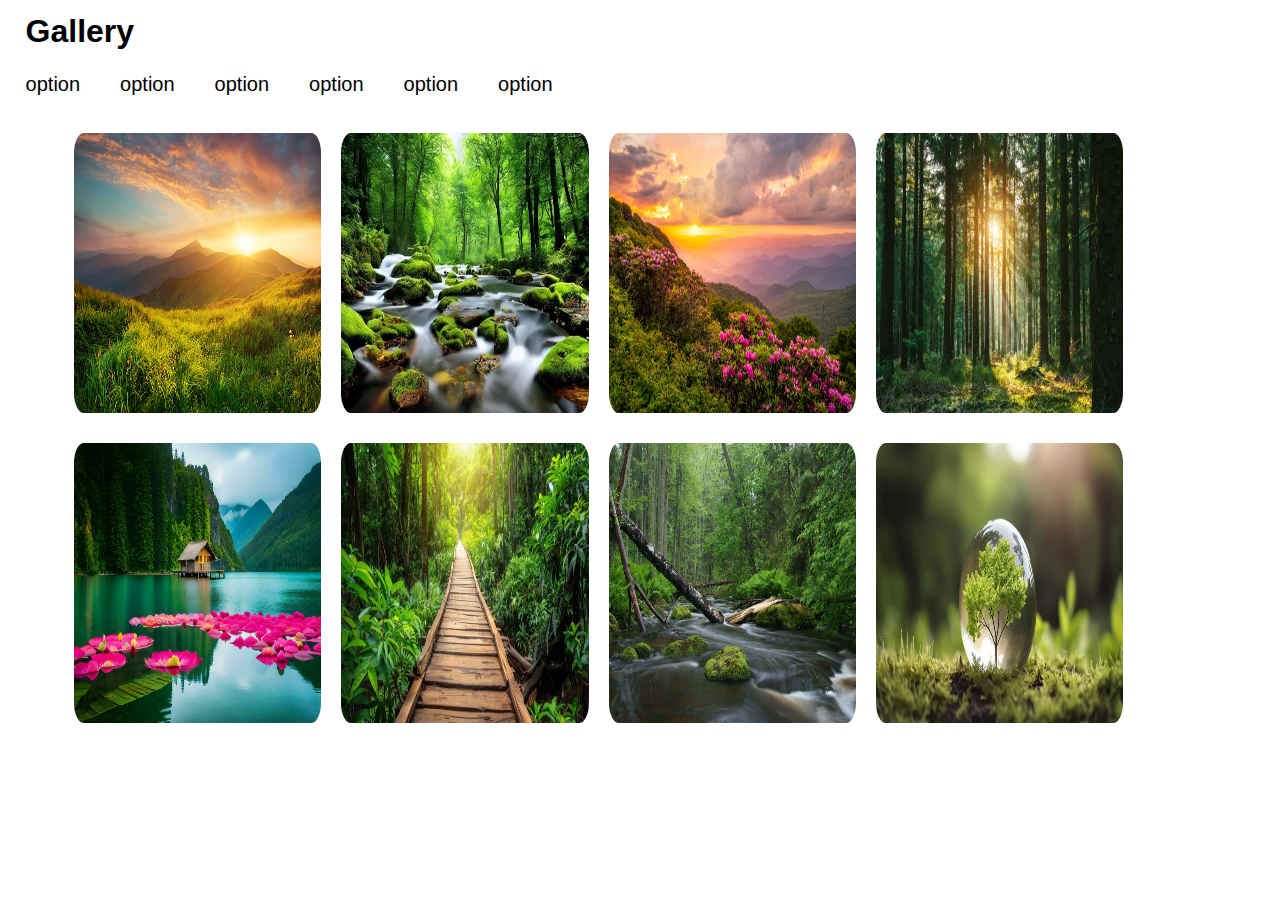
<file: Practical Exam css/index.html>
<!DOCTYPE html>
<html lang="en">
<head>
    <meta charset="UTF-8">
    <meta name="viewport" content="width=device-width, initial-scale=1.0">
    <title>Document</title>
    <link rel="stylesheet" href="style.css">
    <link rel="stylesheet" href="media.css">
</head>
<body>
    <div class="navbar">
        <h1>Gallery</h1>
    </div>



    <div class="option">
        <ul>
            <li><a href="">option</a></li>
            <li><a href="">option</a></li>
            <li><a href="">option</a></li>
            <li><a href="">option</a></li>
            <li><a href="">option</a></li>
            <li><a href="">option</a></li>
        </ul>
    </div>



    <div class="img">
      <div class="oneimg">
        <div class="one">
            <img src="img/01.jpg" alt="">
        </div>
        <div class="two">
            <img src="img/02.jpg" alt="">
        </div>
        <div class="three">
            <img src="img/03.jpg" alt="">
        </div>
        <div class="four">
            <img src="img/04.webp" alt="">
        </div>
      </div>
      <div class="twoimg">
        <div class="five">
            <img src="img/05.jpg" alt="">
        </div>
        <div class="six">
            <img src="img/06.webp" alt="">
        </div>
        <div class="seven">
            <img src="img/07.jpg" alt="">
        </div>
        <div class="eight">
            <img src="img/08.jpg" alt="">
        </div>
      </div>
    </div>
</body>
</html>
</file>
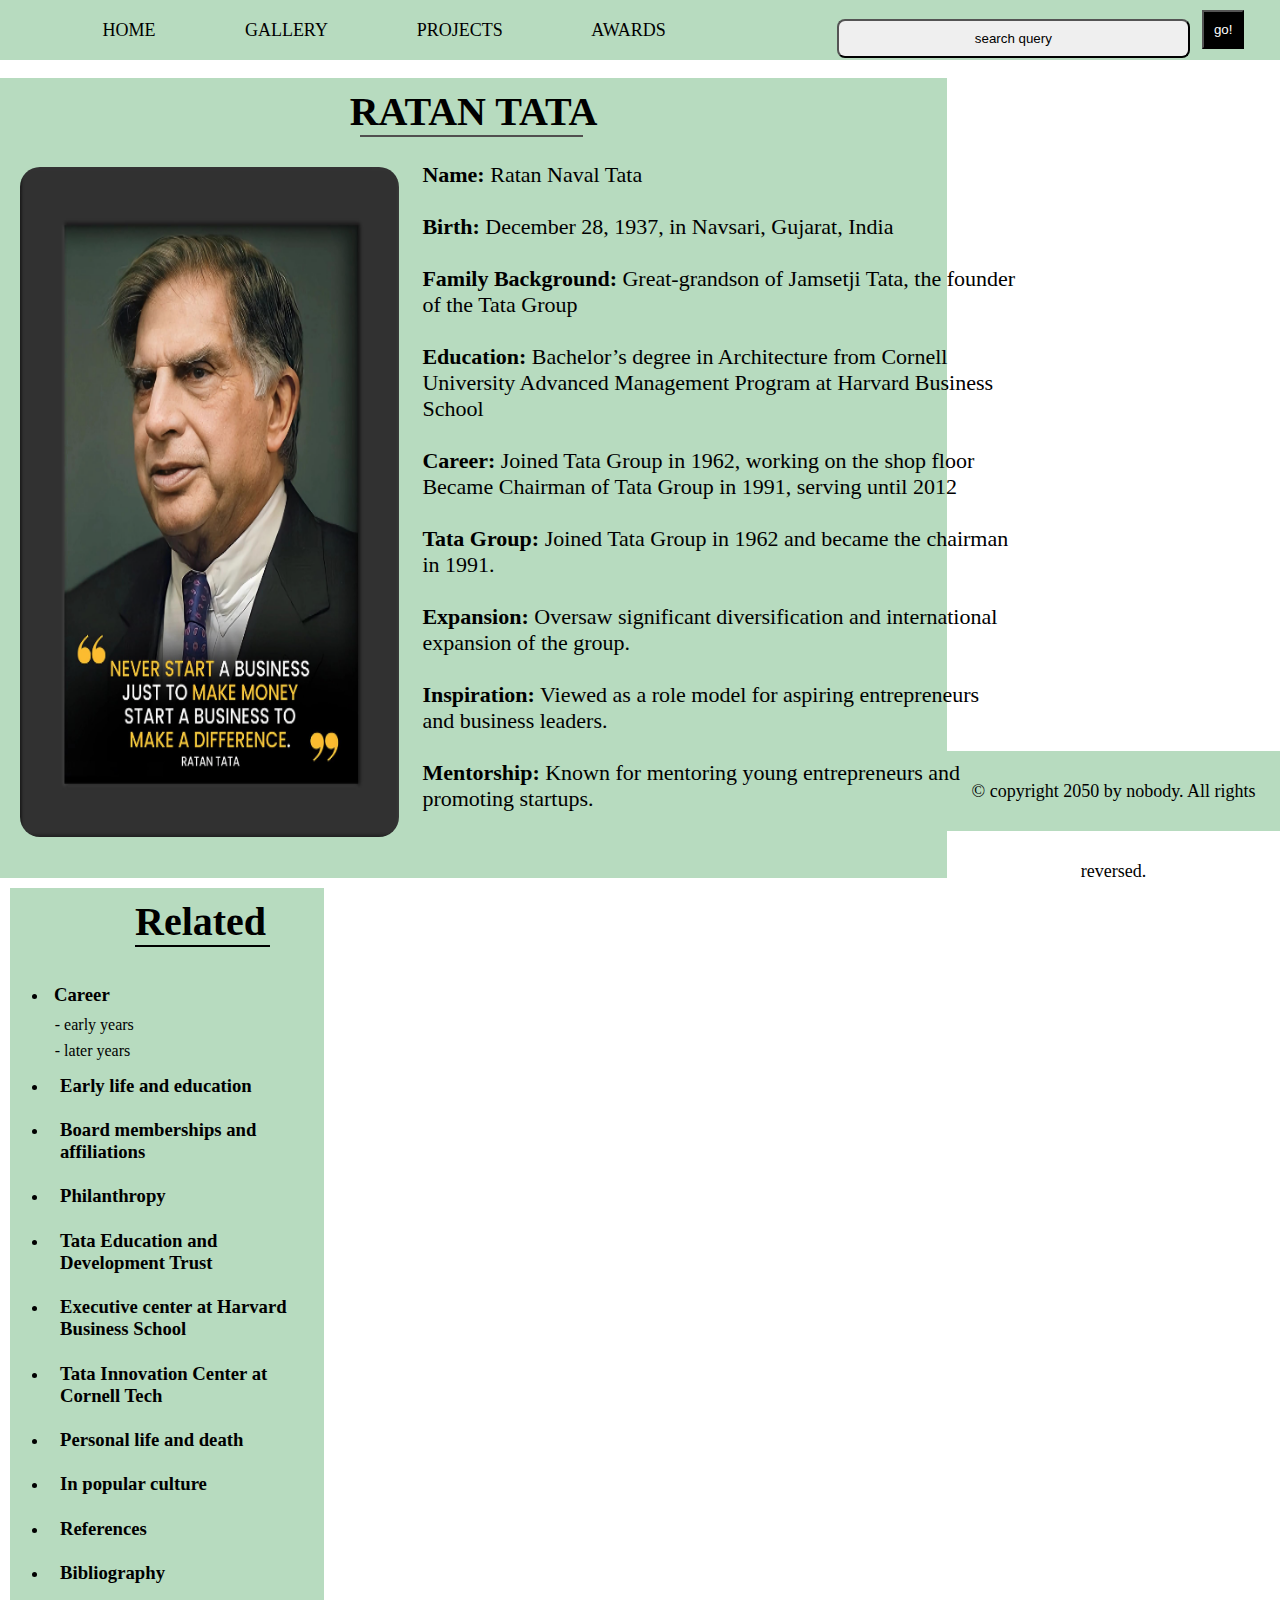
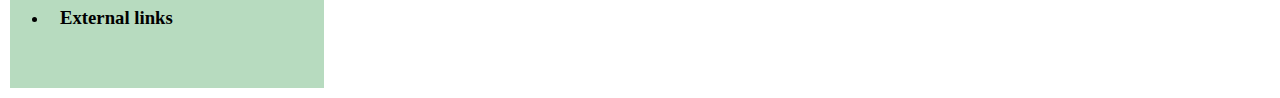
<file: ratan tata tribute/index.html>
<!DOCTYPE html>
<html lang="en">
<head>
    <meta charset="UTF-8">
    <meta name="viewport" content="width=device-width, initial-scale=1.0">
    <title>Document</title>
    <link rel="stylesheet" type="text/css"  href="css/index.css">
</head>
<body>
    <div id="home">
        <div class="navbar">
            <div class="nav" >
                <a href="index.html">HOME</a>
                <a href="gallery.html">GALLERY</a>
                <a href="projects.html">PROJECTS</a>
                <a href="awards.html">AWARDS</a>
                <button>search query</button>
                <input type="submit" value="go!"> 
            </div>
        </div>
    
        <div class="box1"> 
            <h1>RATAN TATA <hr></h1>
            <img src="img/Screenshot (7).png" alt="">
        </div>
        <div class="box2">
            <h1>
                Related
                <hr>
            </h1>
            <ul>
                <li>
                    <b><h3>Career <br></h3></b>
                </li>
            </ul>
            <div class="p1"><p>- early years</p>
                    <p>- later years</p>
            </div>
            <div class="p2">
                <ul>
                <li>
                   <b><h3>Early life and education
                </h3></b>
                </li>
                </ul>
            </div>
            <div class="p3">
                <ul>
                <li>
                   <b><h3> Board memberships and affiliations</h3></b>
                </li>
                </ul>
            </div>
            <div class="p4">
                <ul>
                <li>
                   <b><h3> Philanthropy
                </h3></b>
                </li>
                </ul>
            </div>
            <div class="p5">
                <ul>
                <li>
                   <b><h3> Tata Education and Development Trust

                </h3></b>
                </li>
                </ul>
            </div>
            <div class="p6">
                <ul>
                <li>
                   <b><h3> Executive center at Harvard Business School

                </h3></b>
                </li>
                </ul>
            </div>
            <div class="p7">
                <ul>
                <li>
                   <b><h3> Tata Innovation Center at Cornell Tech

                </h3></b>
                </li>
                </ul>
            </div>
            <div class="p8">
                <ul>
                <li>
                   <b><h3>Personal life and death

                </h3></b>
                </li>
                </ul>
            </div>
            <div class="p9">
                <ul>
                <li>
                   <b><h3>In popular culture

                </h3></b>
                </li>
                </ul>
            </div>
            <div class="p10">
                <ul>
                <li>
                   <b><h3>References
                </h3></b>
                </li>
                </ul>
            </div>
            <div class="p11">
                <ul>
                <li>
                   <b><h3>Bibliography

                </h3></b>
                </li>
                </ul>
            </div>
            <div class="p12">
                <ul>
                <li>
                   <b><h3>External links
                </h3></b>
                </li>
                </ul>
            </div>
        </div>
        <div class="intro" align="center">
            <p> <b>Name:</b> Ratan Naval Tata <br><br>   
            <b>Birth:</b> December 28, 1937, in Navsari, Gujarat, India <br><br>
            <b>Family Background: </b>Great-grandson of Jamsetji Tata, the founder <br>of the Tata Group <br><br>
            <b>Education:</b>
            Bachelor’s degree in Architecture from Cornell <br> University
            Advanced Management Program at Harvard Business <br> School <br><br>
            <b>Career:</b>
            Joined Tata Group in 1962, working on the shop floor <br>
            Became Chairman of Tata Group in 1991, serving until 2012 <br><br>
            <b>Tata Group:</b> Joined Tata Group in 1962 and became the chairman <br> in 1991.<br><br>
            <b>Expansion:</b> Oversaw significant diversification and international <br>expansion of the group. <br><br>
            <b>Inspiration:</b> Viewed as a role model for aspiring entrepreneurs <br> and business leaders. <br><br>
            <b>Mentorship:</b> Known for mentoring young entrepreneurs and <br>promoting startups.</p>
        </div>

        <div class="box3">
            <p> &copy; copyright 2050 by nobody. All rights reversed.</p>
        </div>
    
    </div>   
</body>
</html>
</file>
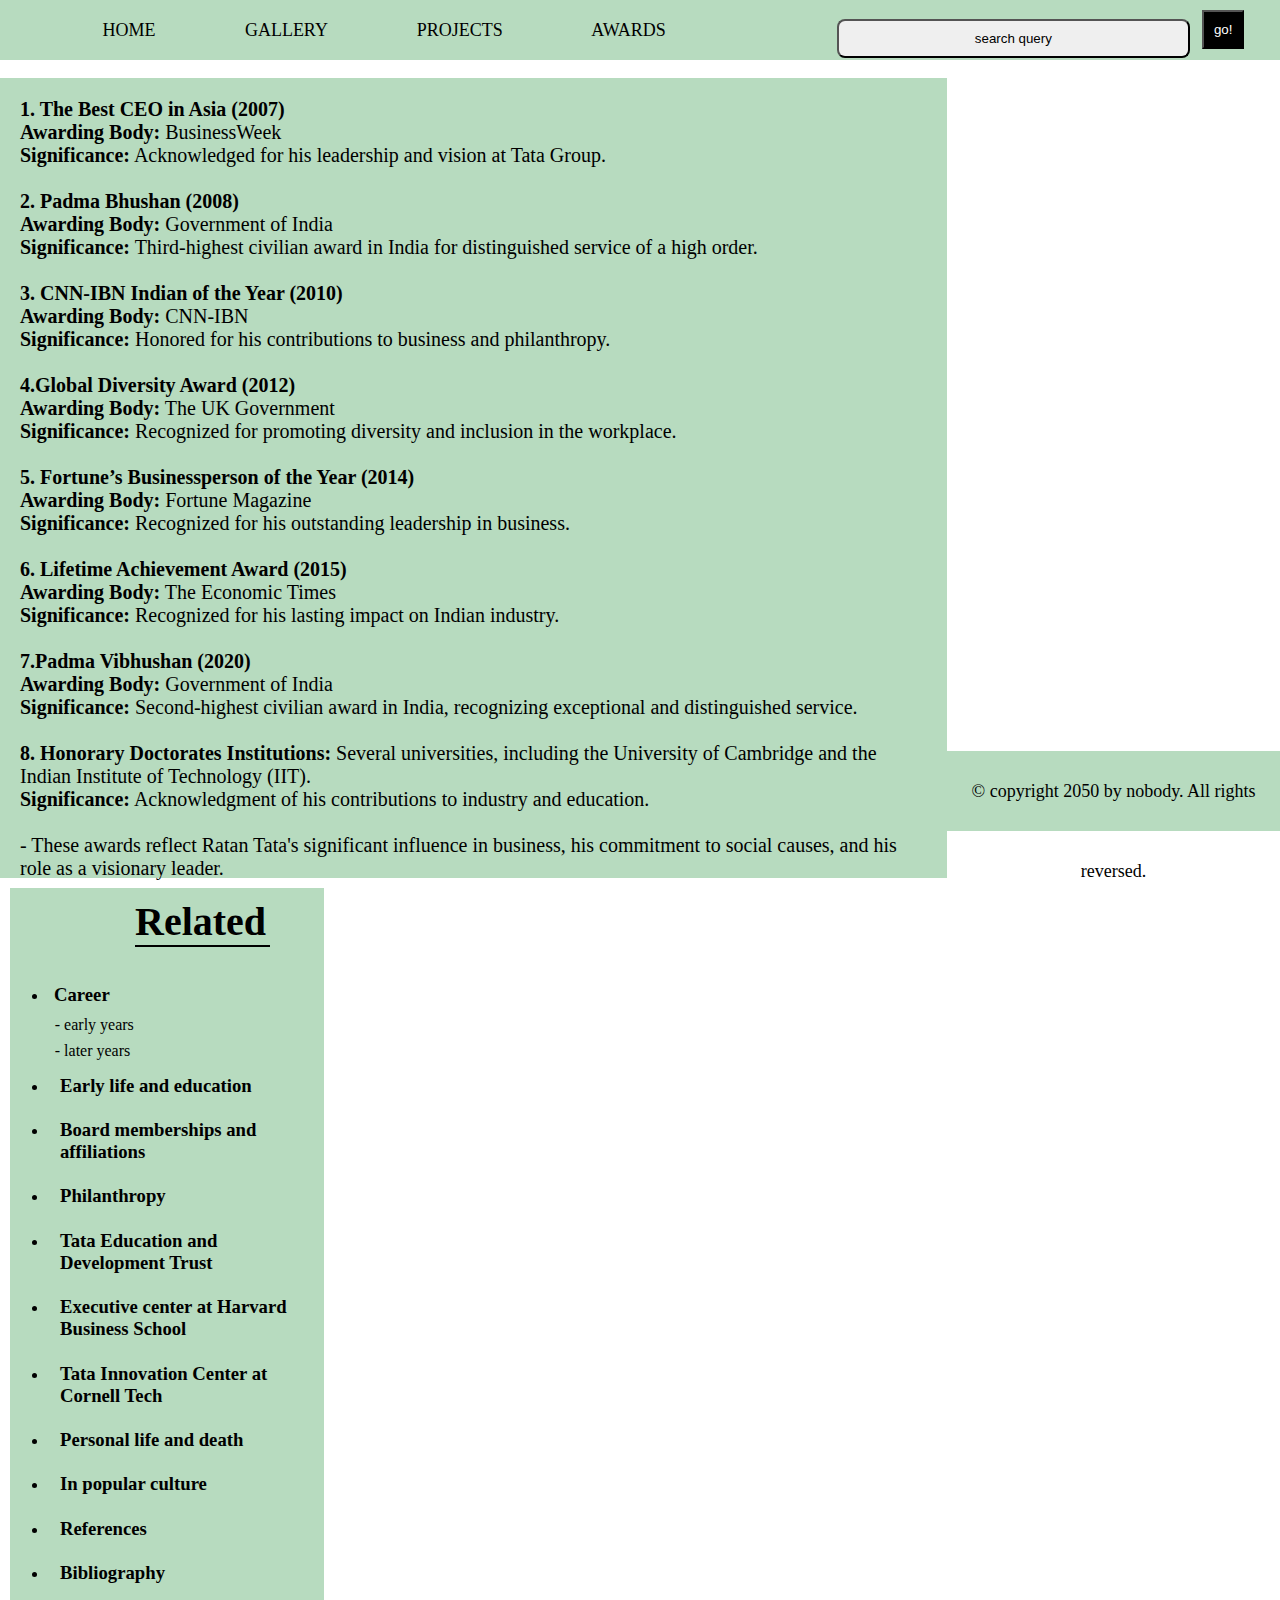
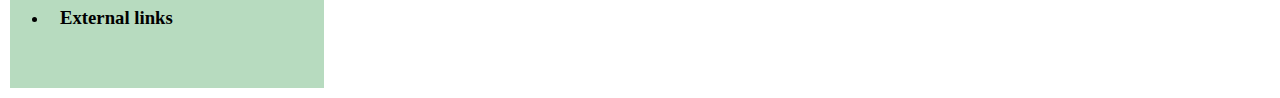
<file: ratan tata tribute/awards.html>
<!DOCTYPE html>
<html lang="en">
<head>
    <meta charset="UTF-8">
    <meta name="viewport" content="width=device-width, initial-scale=1.0">
    <title>Document</title>
    <link rel="stylesheet" type="text/css"  href="css/awards.css">
</head>
<body>
    <div id="awards">
        <div class="navbar">
            <div class="nav" >
                <a href="index.html">HOME</a>
                <a href="gallery.html">GALLERY</a>
                <a href="projects.html">PROJECTS</a>
                <a href="awards.html">AWARDS</a>
                <button>search query</button>
                <input type="submit" value="go!"> 
            </div>
        </div>
    
        <div class="box1">
            <div class="content"><p>
                <b>1. The Best CEO in Asia (2007) <br>
                Awarding Body:</b> BusinessWeek <br>
                <b>Significance:</b> Acknowledged for his leadership and vision at Tata Group. <br><br>
                <b>2. Padma Bhushan (2008) <br>
                Awarding Body:</b> Government of India <br>
                <b>Significance:</b> Third-highest civilian award in India for distinguished service of a high order. <br><br>
                <b>3. CNN-IBN Indian of the Year (2010) <br>
                Awarding Body:</b> CNN-IBN <br>
                <b>Significance:</b> Honored for his contributions to business and philanthropy. <br><br>
                <b>4.Global Diversity Award (2012) <br>
                Awarding Body:</b> The UK Government <br>
                <b>Significance:</b> Recognized for promoting diversity and inclusion in the workplace. <br><br>
                <b>5. Fortune’s Businessperson of the Year (2014) <br>
                Awarding Body:</b> Fortune Magazine <br>
                <b>Significance:</b> Recognized for his outstanding leadership in business. <br><br>
                <b>6. Lifetime Achievement Award (2015) <br>
                Awarding Body:</b> The Economic Times <br>
                <b>Significance:</b> Recognized for his lasting impact on Indian industry. <br><br>
                <b>7.Padma Vibhushan (2020) <br>
                Awarding Body:</b> Government of India <br>
                <b>Significance:</b> Second-highest civilian award in India, recognizing exceptional and distinguished service. <br><br>
                <b>8. Honorary Doctorates
                Institutions:</b> Several universities, including the University of Cambridge and the Indian Institute of Technology (IIT). <br>
                <b>Significance:</b> Acknowledgment of his contributions to industry and education. <br><br>
                
                  
                - These awards reflect Ratan Tata's significant influence in business, his commitment to social causes, and his role as a visionary leader.
                </p>
            </div>

        </div>
        <div class="box2">
            <h1>
                Related
                <hr>
            </h1>
            <ul>
                <li>
                    <b><h3>Career <br></h3></b>
                </li>
            </ul>
            <div class="p1"><p>- early years</p>
                    <p>- later years</p>
            </div>
            <div class="p2">
                <ul>
                <li>
                   <b><h3>Early life and education
                </h3></b>
                </li>
                </ul>
            </div>
            <div class="p3">
                <ul>
                <li>
                   <b><h3> Board memberships and affiliations</h3></b>
                </li>
                </ul>
            </div>
            <div class="p4">
                <ul>
                <li>
                   <b><h3> Philanthropy
                </h3></b>
                </li>
                </ul>
            </div>
            <div class="p5">
                <ul>
                <li>
                   <b><h3> Tata Education and Development Trust

                </h3></b>
                </li>
                </ul>
            </div>
            <div class="p6">
                <ul>
                <li>
                   <b><h3> Executive center at Harvard Business School

                </h3></b>
                </li>
                </ul>
            </div>
            <div class="p7">
                <ul>
                <li>
                   <b><h3> Tata Innovation Center at Cornell Tech

                </h3></b>
                </li>
                </ul>
            </div>
            <div class="p8">
                <ul>
                <li>
                   <b><h3>Personal life and death

                </h3></b>
                </li>
                </ul>
            </div>
            <div class="p9">
                <ul>
                <li>
                   <b><h3>In popular culture

                </h3></b>
                </li>
                </ul>
            </div>
            <div class="p10">
                <ul>
                <li>
                   <b><h3>References
                </h3></b>
                </li>
                </ul>
            </div>
            <div class="p11">
                <ul>
                <li>
                   <b><h3>Bibliography

                </h3></b>
                </li>
                </ul>
            </div>
            <div class="p12">
                <ul>
                <li>
                   <b><h3>External links
                </h3></b>
                </li>
                </ul>
            </div>
        </div>

        <div class="box3">
            <p> &copy; copyright 2050 by nobody. All rights reversed.</p>
        </div>
    </div>
</body>
</html>
</file>
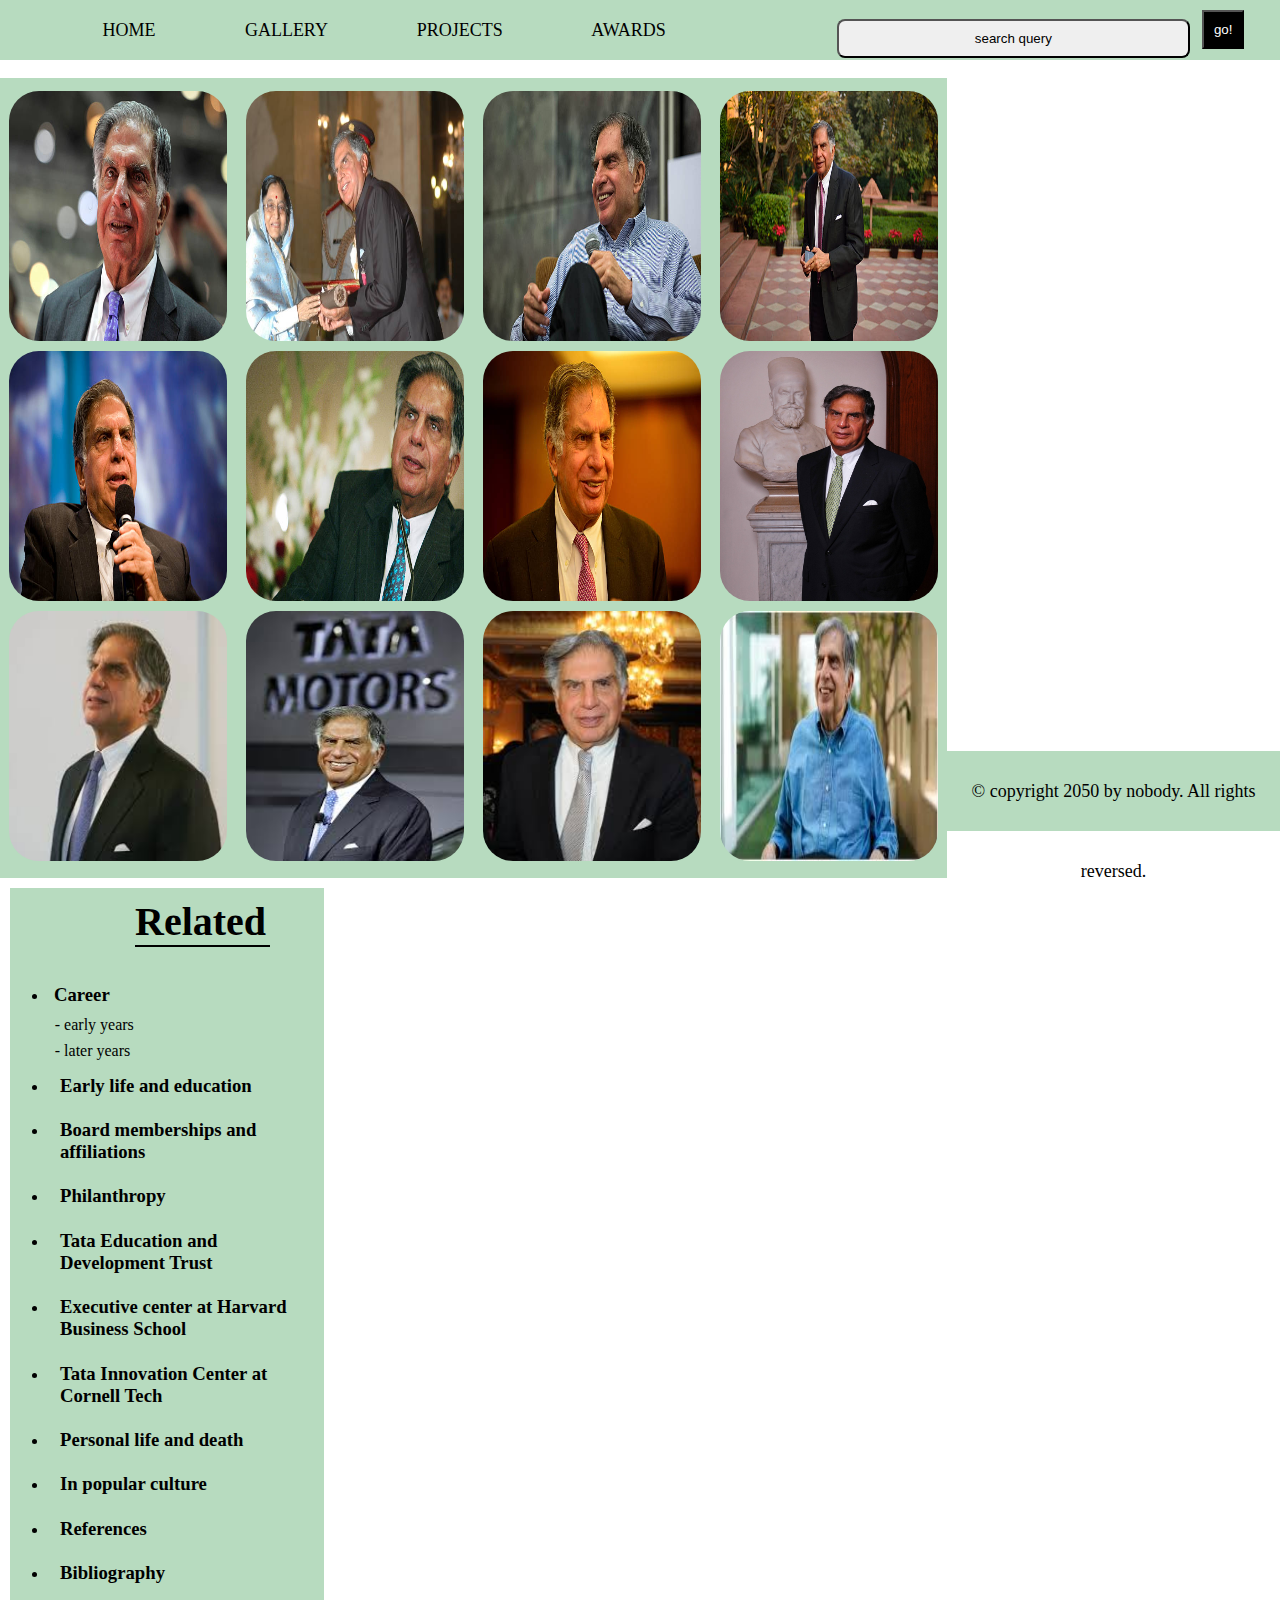
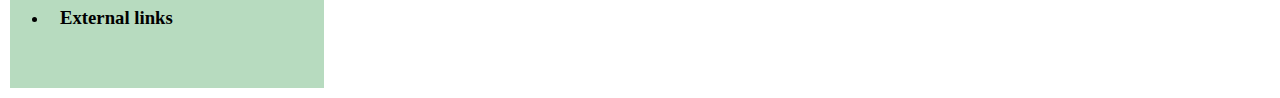
<file: ratan tata tribute/gallery.html>
<!DOCTYPE html>
<html lang="en">
<head>
    <meta charset="UTF-8">
    <meta name="viewport" content="width=device-width, initial-scale=1.0">
    <title>Document</title>
    <link rel="stylesheet" type="text/css"  href="css/gallery.css">
</head>
<body>
    <div id="gallery">
        <div class="navbar">
            <div class="nav" >
                <a href="index.html">HOME</a>
                <a href="gallery.html">GALLERY</a>
                <a href="projects.html">PROJECTS</a>
                <a href="awards.html">AWARDS</a>
                <button>search query</button>
                <input type="submit" value="go!"> 
            </div>
        </div>
    
        <div class="box1">
            <div class="images">

                <div class="boxa">
                    <img src="img/1.jpg" alt="" width="100%">
                </div>
                <div class="boxb">
                    <img src="img/2.jpg" alt="" width="100%">
                </div>
                <div class="boxc">
                    <img src="img/3.jpg" alt="" width="100%"> 
                </div>
                <div class="boxd">
                    <img src="img/4.jpg" alt="" width="100%">
                </div>
                <div class="boxe">
                    <img src="img/5.jpg" alt="" width="100%">
                </div>
                <div class="boxf">
                    <img src="img/6.jpg" alt="" width="100%">
                </div>
                <div class="boxg">
                    <img src="img/7.jpg" alt="" width="100%">
                </div>
                <div class="boxh">
                    <img src="img/8.jfif" alt="" width="100%">
                </div>
                <div class="boxi">
                    <img src="img/9.jfif" alt="" width="100%">
                </div>
                <div class="boxj">
                    <img src="img/10.jfif" alt="" width="100%">
                </div>
                <div class="boxk">
                    <img src="img/11.jfif" alt="" width="100%">
                </div>
                <div class="boxl">
                    <img src="img/12.jfif" alt="" width="100%">
                </div>
        
            </div>
        </div>
        <div class="box2">
            <h1>
                Related
                <hr>
            </h1>
            <ul>
                <li>
                    <b><h3>Career <br></h3></b>
                </li>
            </ul>
            <div class="p1"><p>- early years</p>
                    <p>- later years</p>
            </div>
            <div class="p2">
                <ul>
                <li>
                   <b><h3>Early life and education
                </h3></b>
                </li>
                </ul>
            </div>
            <div class="p3">
                <ul>
                <li>
                   <b><h3> Board memberships and affiliations</h3></b>
                </li>
                </ul>
            </div>
            <div class="p4">
                <ul>
                <li>
                   <b><h3> Philanthropy
                </h3></b>
                </li>
                </ul>
            </div>
            <div class="p5">
                <ul>
                <li>
                   <b><h3> Tata Education and Development Trust

                </h3></b>
                </li>
                </ul>
            </div>
            <div class="p6">
                <ul>
                <li>
                   <b><h3> Executive center at Harvard Business School

                </h3></b>
                </li>
                </ul>
            </div>
            <div class="p7">
                <ul>
                <li>
                   <b><h3> Tata Innovation Center at Cornell Tech

                </h3></b>
                </li>
                </ul>
            </div>
            <div class="p8">
                <ul>
                <li>
                   <b><h3>Personal life and death

                </h3></b>
                </li>
                </ul>
            </div>
            <div class="p9">
                <ul>
                <li>
                   <b><h3>In popular culture

                </h3></b>
                </li>
                </ul>
            </div>
            <div class="p10">
                <ul>
                <li>
                   <b><h3>References
                </h3></b>
                </li>
                </ul>
            </div>
            <div class="p11">
                <ul>
                <li>
                   <b><h3>Bibliography

                </h3></b>
                </li>
                </ul>
            </div>
            <div class="p12">
                <ul>
                <li>
                   <b><h3>External links
                </h3></b>
                </li>
                </ul>
            </div> 
        </div>

        <div class="box3">
            <p> &copy; copyright 2050 by nobody. All rights reversed.</p>
        </div>
    </div>
</body>
</html>
</file>
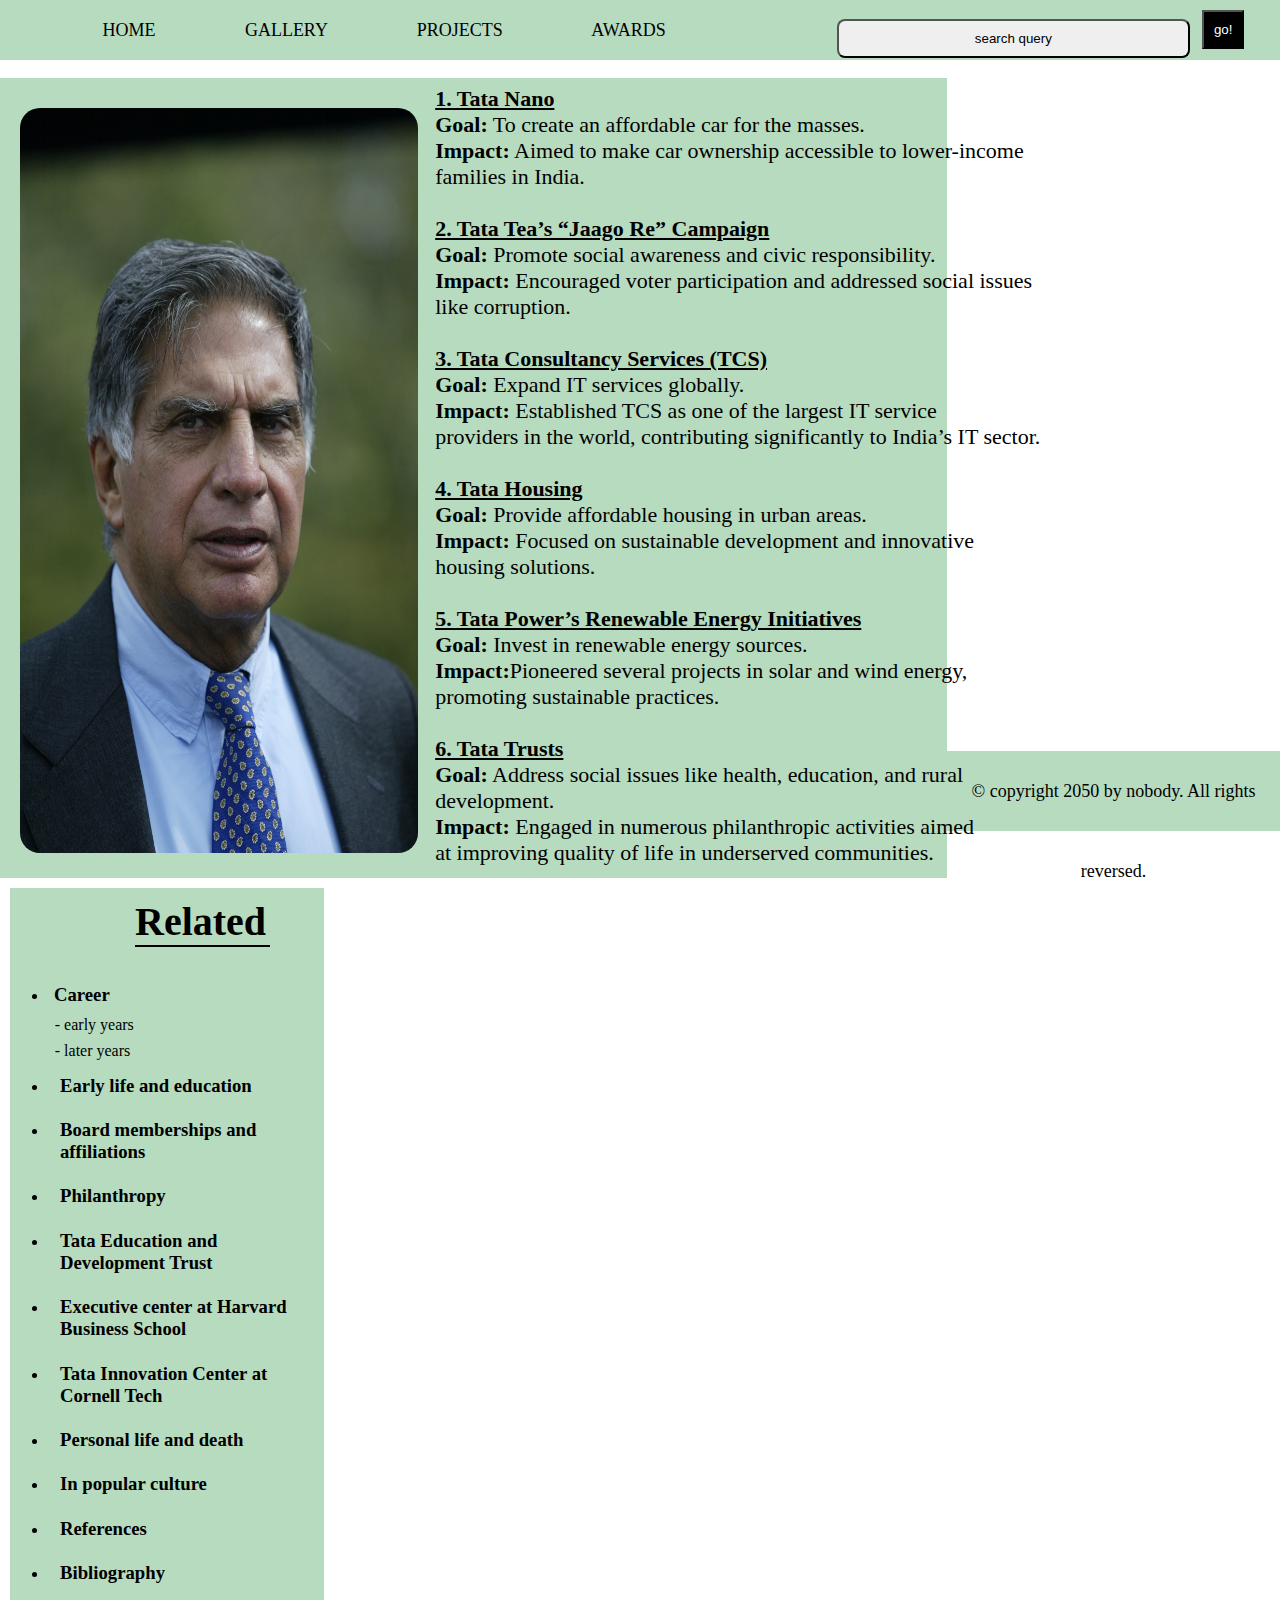
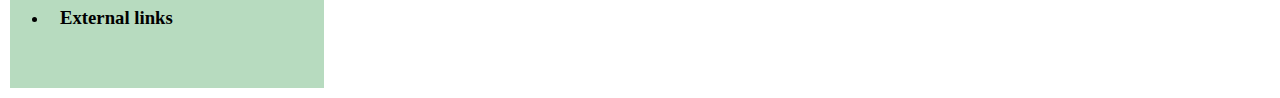
<file: ratan tata tribute/projects.html>
<!DOCTYPE html>
<html lang="en">
<head>
    <meta charset="UTF-8">
    <meta name="viewport" content="width=device-width, initial-scale=1.0">
    <title>Document</title>
    <link rel="stylesheet" type="text/css"  href="css/projects.css">
</head>
<body>
    <div id="projects">
        <div class="navbar">
            <div class="nav" >
                <a href="index.html">HOME</a>
                <a href="gallery.html">GALLERY</a>
                <a href="projects.html">PROJECTS</a>
                <a href="awards.html">AWARDS</a>
                <button>search query</button>
                <input type="submit" value="go!"> 
            </div>
        </div>
    
        <div class="box1"> 
            <img src="img/02.jpeg" alt="">
        </div>
        <div class="pro">
            <p>
                <b><u>1. Tata Nano</u> <br>
                Goal:</b> To create an affordable car for the masses. <br>
                <b>Impact:</b> Aimed to make car ownership accessible to lower-income <br> families in India. <br><br>
                <b><u>2. Tata Tea’s “Jaago Re” Campaign</u> <br>
                Goal:</b> Promote social awareness and civic responsibility. <br>
                <b>Impact:</b> Encouraged voter participation and addressed social issues <br> like corruption. <br><br>
                <b><u>3. Tata Consultancy Services (TCS)</u> <br>
                Goal:</b> Expand IT services globally.
                <b> <br>Impact:</b> Established TCS as one of the largest IT service <br> providers in the world, contributing significantly to India’s IT sector. <br><br>
                <b><u>4. Tata Housing</u> <br>
                Goal:</b> Provide affordable housing in urban areas. <br>
                <b>Impact:</b> Focused on sustainable development and innovative <br> housing solutions. <br><br>
                <b><u>5. Tata Power’s Renewable Energy Initiatives</u> <br>
                Goal:</b> Invest in renewable energy sources. <br>
                <b>Impact:</b>Pioneered several projects in solar and wind energy, <br> promoting sustainable practices. <br><br>
                <b><u>6. Tata Trusts</u> <br>
                Goal:</b> Address social issues like health, education, and rural <br> development. <br>
                <b>Impact:</b> Engaged in numerous philanthropic activities aimed <br>at improving quality of life in underserved communities.
            </p>
        </div>
        <div class="box2">
            <h1>
                Related
                <hr>
            </h1>
            <ul>
                <li>
                    <b><h3>Career <br></h3></b>
                </li>
            </ul>
            <div class="p1"><p>- early years</p>
                    <p>- later years</p>
            </div>
            <div class="p2">
                <ul>
                <li>
                   <b><h3>Early life and education
                </h3></b>
                </li>
                </ul>
            </div>
            <div class="p3">
                <ul>
                <li>
                   <b><h3> Board memberships and affiliations</h3></b>
                </li>
                </ul>
            </div>
            <div class="p4">
                <ul>
                <li>
                   <b><h3> Philanthropy
                </h3></b>
                </li>
                </ul>
            </div>
            <div class="p5">
                <ul>
                <li>
                   <b><h3> Tata Education and Development Trust

                </h3></b>
                </li>
                </ul>
            </div>
            <div class="p6">
                <ul>
                <li>
                   <b><h3> Executive center at Harvard Business School

                </h3></b>
                </li>
                </ul>
            </div>
            <div class="p7">
                <ul>
                <li>
                   <b><h3> Tata Innovation Center at Cornell Tech

                </h3></b>
                </li>
                </ul>
            </div>
            <div class="p8">
                <ul>
                <li>
                   <b><h3>Personal life and death

                </h3></b>
                </li>
                </ul>
            </div>
            <div class="p9">
                <ul>
                <li>
                   <b><h3>In popular culture

                </h3></b>
                </li>
                </ul>
            </div>
            <div class="p10">
                <ul>
                <li>
                   <b><h3>References
                </h3></b>
                </li>
                </ul>
            </div>
            <div class="p11">
                <ul>
                <li>
                   <b><h3>Bibliography

                </h3></b>
                </li>
                </ul>
            </div>
            <div class="p12">
                <ul>
                <li>
                   <b><h3>External links
                </h3></b>
                </li>
                </ul>
            </div>
        </div>

        <div class="box3">
            <p> &copy; copyright 2050 by nobody. All rights reversed.</p>
        </div>
    </div>
</body>
</html>
</file>
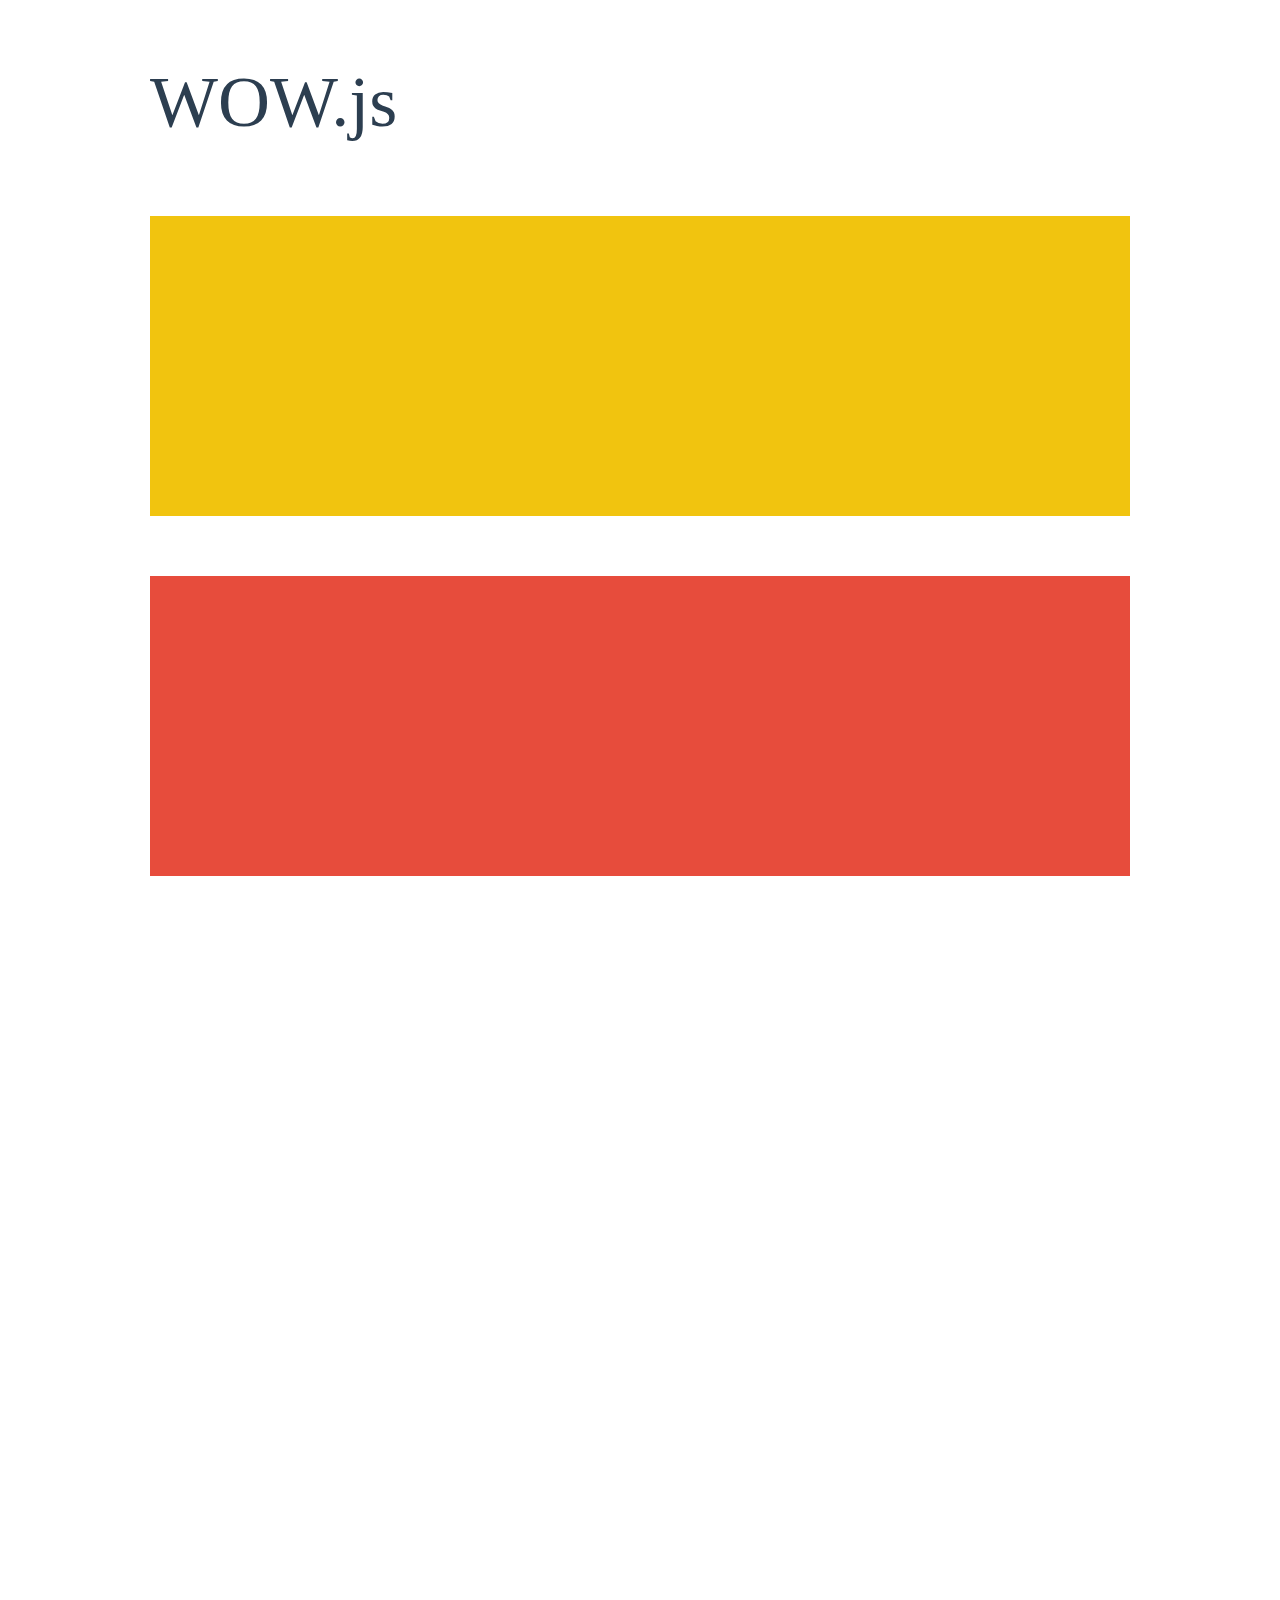
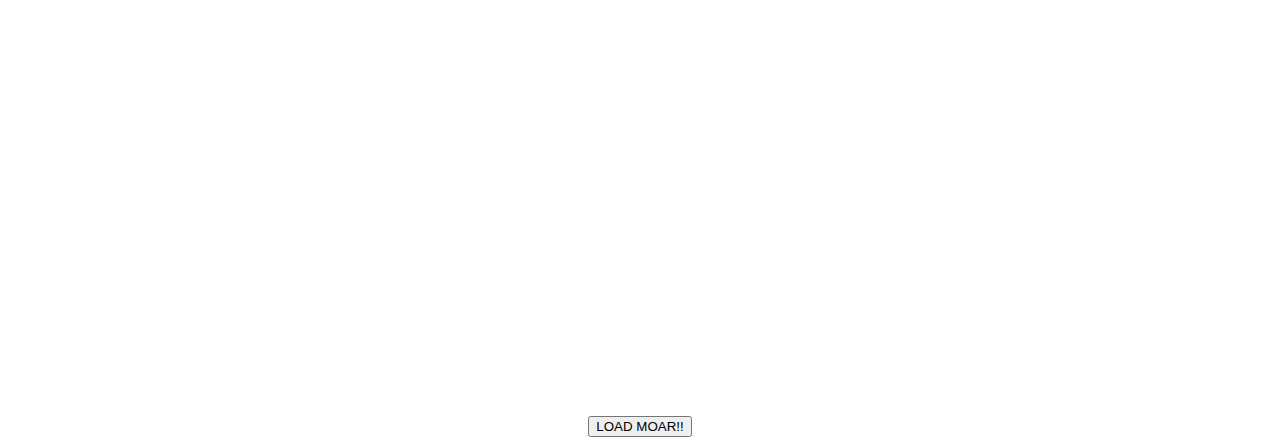
<file: wix/WOW-master/demo.html>
<!doctype html>

<html lang="en">
<head>
  <meta charset="utf-8">
  <title>WOW</title>
  <link rel="stylesheet" href="css/libs/animate.css">
  <link rel="stylesheet" href="css/site.css">
  <style>
    .wow:first-child {
      visibility: hidden;
    }
  </style>
  <!--[if IE]>
    <script src="http://html5shiv.googlecode.com/svn/trunk/html5.js"></script>
  <![endif]-->
</head>

<body>
  <div id="container">
    <header>
      <h1>WOW.js</h1>
    </header>
    <div id="main">
      <section class="wow fadeInDown" style="background-color: #f1c40f;"></section>
      <section class="wow pulse" style="background-color: #e74c3c;" data-wow-iteration="infinite" data-wow-duration="1500ms"></section>
      <section class="section--purple wow slideInRight" data-wow-delay="2s"></section>
      <section class="section--blue wow bounceInLeft" data-wow-offset="300"></section>
      <section class="section--green wow slideInLeft" data-wow-duration="4s"></section>
      <button id="moar">LOAD MOAR!!</button>
    </div>
  </div>
  <script src="dist/wow.js"></script>
  <script>
    wow = new WOW(
      {
        animateClass: 'animated',
        offset:       100,
        callback:     function(box) {
          console.log("WOW: animating <" + box.tagName.toLowerCase() + ">")
        }
      }
    );
    wow.init();
    document.getElementById('moar').onclick = function() {
      var section = document.createElement('section');
      section.className = 'section--purple wow fadeInDown';
      this.parentNode.insertBefore(section, this);
    };
  </script>
</body>
</html>
</file>
<file: Practical Exam css/style.css>
*
{
    margin: 0%;
    padding: 0%;
    box-sizing: border-box;
}
.navbar
{
    height: 60px;
    width: 100%;
    position: relative;
}
.navbar h1
{
    font-family: Arial, Helvetica, sans-serif;
    margin-left: 2%;
    margin-top: 1%;
    position: absolute;
}




.option
{
    height: 60px;
    width: 100%;
    position: relative;
}
.option ul
{
    display: flex;
    list-style: none;
    margin-left: 2%;
    margin-top: 1%;
}
.option ul li a
{
    text-decoration: none;
    font-size: 20px;
    color: black;
    font-family: Arial, Helvetica, sans-serif;
    padding-right: 40px; 
}
li::after
{
    content: '';
    display: block;
    border-bottom: 2px solid black;
    width: 0%;
}
li:hover::after
{
    width: 58%;
    margin-top: 5%;
    color: black;
    transition: 0.7s;
}




.img
{
    height: 650px;
    width: 90%;
    margin: auto;
}
.oneimg
{
    display: flex;
}
.twoimg
{
    display: flex;
    padding: 30px 0px;
}
.one
{
    height: 280px;
    width: 23.2%;
    border-radius: 20px;
    
}
.one img
{
    height: 280px;
    width: 100%;
    border-radius: 20px;
    padding: 0px 10px;
}
.two
{
    height: 280px;
    width: 23.2%;
    border-radius: 20px;
}
.two img
{
    height: 280px;
    width: 100%;
    border-radius: 20px;
    padding: 0px 10px;
}
.three
{
    height: 280px;
    width: 23.2%;
    border-radius: 20px;
}
.three img
{
    height: 280px;
    width: 100%;
    border-radius: 20px;
    padding: 0px 10px;
}
.four
{
    height: 280px;
    width: 23.2%;
    border-radius: 20px;
}
.four img
{
    height: 280px;
    width: 100%;
    border-radius: 20px;
    padding: 0px 10px;
}
.five
{
    height: 280px;
    width: 23.2%;
    border-radius: 20px;
}
.five img
{
    height: 280px;
    width: 100%;
    border-radius: 20px;
    padding: 0px 10px;
}
.six
{
    height: 280px;
    width: 23.2%;
    border-radius: 20px;
}
.six img
{
    height: 280px;
    width: 100%;
    border-radius: 20px;
    padding: 0px 10px;
}
.seven
{
    height: 280px;
    width: 23.2%;
    border-radius: 20px;
}
.seven img
{
    height: 280px;
    width: 100%;
    border-radius: 20px;
    padding: 0px 10px;
}
.eight
{
    height: 280px;
    width: 23.2%;
    border-radius: 20px;
}
.eight img
{
    height: 280px;
    width: 100%;
    border-radius: 20px;
    padding: 0px 10px;
}
</file>
<file: Practical Exam css/media.css>
/* mobile */
@media (min-width:320px) and (max-width:480px)
{
    .navbar h1
    {
        position: absolute;
        margin-left: 40%;
    }
    .option ul li a
    {
        margin-left: 18%;
        padding-right:20px; 
    }
    .oneimg
    {
        height: 500px;
        width: 100%;
        display: block;
    }
    .one
    {
        height:auto;
        width: 100%;
    }
    .one img
    {
        height: 290px;
        width: 100%;
        margin: 20px 0px;
    }
    .two
    {
        height:auto;
        width: 100%;
    }
    .two img
    {
        height: 290px;
        width: 99%;
        margin: 20px 0px;
    }
    .three
    {
        height:auto;
        width: 100%;
    }
    .three img
    {
        height: 290px;
        width: 100%;
        margin: 20px 0px;
    }
    .four
    {
        height:auto;
        width: 100%;
    }
    .four img
    {
        height: 290px;
        width: 99%;
        margin: 20px 0px;
    }
    .twoimg
    {
        height: 500px;
        width: 100%;
        display: block;
        margin-top: 800px;
    }
    .five
    {
        height:auto;
        width: 100%;
    }
    .five img
    {
        height: 290px;
        width: 100%;
        margin: 20px 0px;
    }
    .six
    {
        height:auto;
        width: 100%;
    }
    .six img
    {
        height: 290px;
        width: 99%;
        margin: 20px 0px;
    }
    .seven
    {
        height:auto;
        width: 100%;
    }
    .seven img
    {
        height: 290px;
        width: 100%;
        margin: 20px 0px;
    }
    .eight
    {
        height:auto;
        width: 100%;
    }
    .eight img
    {
        height: 290px;
        width: 99%;
        margin: 20px 0px;
    }
}

/* tablets */
@media (min-width:481px) and (max-width:768px)
{
    .navbar h1
    {
        position: absolute;
        margin-left: 45%;
    }
    .option ul li a
    {
        margin-left: 40px;
        padding-right:20px; 
    } 
    .oneimg
    {
        height: 500px;
        width: 50%;
        display: block;
    }
    .one
    {
        height:auto;
        width: 100%;
    }
    .one img
    {
        height: 290px;
        width: 100%;
        margin: 20px 0px;
    }
    .two
    {
        height:auto;
        width: 100%;
    }
    .two img
    {
        height: 290px;
        width: 99%;
        margin: 20px 0px;
    }
    .three
    {
        height:auto;
        width: 100%;
    }
    .three img
    {
        height: 290px;
        width: 100%;
        margin: 20px 0px;
    }
    .four
    {
        height:auto;
        width: 100%;
    }
    .four img
    {
        height: 290px;
        width: 99%;
        margin: 20px 0px;
    }
    .twoimg
    {
        height: 500px;
        width: 50%;
        display: block;
        margin-top: 800px;
        margin-top: -77%;
        margin-left: 50%;
    }
    .five
    {
        height:auto;
        width: 100%;
    }
    .five img
    {
        height: 290px;
        width: 100%;
        margin: 20px 0px;
    }
    .six
    {
        height:auto;
        width: 100%;
    }
    .six img
    {
        height: 290px;
        width: 99%;
        margin: 20px 0px;
    }
    .seven
    {
        height:auto;
        width: 100%;
    }
    .seven img
    {
        height: 290px;
        width: 100%;
        margin: 20px 0px;
    }
    .eight
    {
        height:auto;
        width: 100%;
    }
    .eight img
    {
        height: 290px;
        width: 99%;
        margin: 20px 0px;
    }
}

/* laptop */
@media (min-width:769px) and (max-width:1024px)
{
    .navbar h1
    {
        position: absolute;
        margin-left: 45%;
    }
    .option ul li a
    {
        margin-left: 75px;
        padding-right:20px; 
    } 
    .oneimg
    {
        display: block;
    }
    .one
    {
        height:250px;
        width: 300px;
    }
    .one img
    {
        height: 250px;
        width: 100%;
        margin: 20px 0px;
    }
    .two
    {
        height:250px;
        width: 300px;
        margin-left: 35%;
        margin-top: -27%;
    }
    .two img
    {
        height: 250px;
        width: 100%;
        margin: 20px 0px;
    }
    .three
    {
        height:250px;
        width: 300px;
        margin-left: 70%;
        margin-top: -27%;
    }
    .three img
    {
        height: 250px;
        width: 100%;
        margin: 20px 0px;
    }
    .four
    {
        height:250px;
        width: 300px;
        margin-left: -0.2%;
        margin-top: 7%;
    }
    .four img
    {
        height: 250px;
        width: 100%;
        margin: 20px 0px;
    }
    .twoimg
    {
        display: block;
    }
    .five
    {
        height:250px;
        width: 300px;
        margin-left: 35%;
        margin-top: -30.2%;
    }
    .five img
    {
        height: 250px;
        width: 100%;
        margin: 20px 0px;
    }
    .six
    {
        height:250px;
        width: 300px;
        margin-left: 70%;
        margin-top: -27%;
    }
    .six img
    {
        height: 250px;
        width: 100%;
        margin: 20px 0px;
    }
    .seven
    {
        height:250px;
        width: 300px;
        margin-left: -0.2%;
        margin-top: 7%;
    }
    .seven img
    {
        height: 250px;
        width: 100%;
        margin: 20px 0px;
    }
    .eight
    {
        height:250px;
        width: 300px;
        margin-left: 35%;
        margin-top: -27%;
    }
    .eight img
    {
        height: 250px;
        width: 99%;
        margin: 20px 0px;
    }
}
</file>
<file: ratan tata tribute/css/index.css>
*
{
    margin: 0%;
    padding: 0%;
    box-sizing: border-box;
}
.navbar
{
    height: 60px;
    width: 100%;
    background-color:#b7dbbf;
    margin: auto;
    line-height: 60px; 
   
}
.nav
{
    word-spacing: 85px;
    margin-left: 8%;
    font-size: 18px;
    float: left;
}
.nav a
{
    text-decoration: none;
    color: black;
}
button
{
    border-radius: 8px;
    width: 30%;
    padding: 10px 70px ;
    float: right;
    margin: 10px;
    margin-top: -3.5%;
    margin-left: 800px;
    margin-right: 90px;

}
input
{
    background-color: black;
    color:white;
    padding: 10px;
    position: absolute;
    transform: translate(-50% -50%);
    margin: 10px;
    right: 2%;
}
.box1
{
    background-color: #b7dbbf;
    height: 800px;
    width: 74%;
    margin-top: 10px;
    float: left;
}
.box1 h1
{
    text-align: center;
    padding: 10px;
    font-size: 40px;
    font-family:'Times New Roman', Times, serif;
}
.box1 hr
{
  width: 24%;
  margin-left: 37.8%;
  border: 1px solid rgb(81, 79, 79);
}
.box1 img
{
    height: 670px;
    width: 40%;
    margin: 20px 20px;
    border-radius: 20px;
}
.box2
{
    background-color: #b7dbbf;
    height: 800px;
    width: 24.5%;
    float: left;
    margin: 10px;   
}
.intro p
{
    text-align: justify;
    margin-top: 8%;
    margin-left: 33%;
    position: absolute;
    font-size: 22px;
}
.box2 h1
{
    text-align: center;
    margin: auto;
    margin-left: 115px;
    padding: 10px;
    font-size: 40px;
    font-family:'Times New Roman', Times, serif;
    color: black;
    height: 150px;
    width: 25%;
}
ul li
{
    margin-left: 38px;
    margin-top: -19%;
    padding:6px;
}
h1 hr
{
    width: 135px;
    margin-left:auto;
    border: 1px solid black;
}
.p1 p
{
    font-size: 16px;
    padding: 4px;
    margin-left: 13%;
}
.p2 ul li
{
    margin-left: 38px;
}
.p2 ul li h3
{
    margin: auto;
    margin-top: 22%;
    padding: 6px;
}
.p3 ul li
{
    margin-left: 38px;
}
.p3 ul li h3
{
    margin: auto;
    padding: 6px;
    margin-top: 22%;
}
.p4 ul li
{
    margin-left: 38px;
}
.p4 ul li h3
{
    margin: auto;
    padding: 6px;
    margin-top: 22%;
}
.p5 ul li
{
    margin-left: 38px;
}
.p5 ul li h3
{
    margin: auto;
    padding: 6px;
    margin-top: 22%;
}
.p6 ul li
{
    margin-left: 38px;
}
.p6 ul li h3
{
    margin: auto;
    padding: 6px;
    margin-top: 22%;
}
.p7 ul li
{
    margin-left: 38px;
}
.p7 ul li h3
{
    margin: auto;
    padding: 6px;
    margin-top: 22%;
}
.p8 ul li
{
    margin-left: 38px;
}
.p8 ul li h3
{
    margin: auto;
    padding: 6px;
    margin-top: 22%;
}
.p9 ul li
{
    margin-left: 38px;
}
.p9 ul li h3
{
    margin: auto;
    padding: 6px;
    margin-top: 22%;
}
.p10 ul li
{
    margin-left: 38px;
}
.p10 ul li h3
{
    margin: auto;
    padding: 6px;
    margin-top: 22%;
}
.p11 ul li
{
    margin-left: 38px;
}
.p11 ul li h3
{
    margin: auto;
    padding: 6px;
    margin-top: 22%;
}
.p12 ul li
{
    margin-left: 38px;
}
.p12 ul li h3
{
    margin: auto;
    padding: 6px;
    margin-top: 22%;
}
.box3
{
    height: 80px;
    width: 100%;
    background-color:#b7dbbf;
    margin: 54% 0px 0px;
}
.box3 p
{
    line-height: 80px;
    text-align: center;
    font-size: 18px;
}
</file>
<file: ratan tata tribute/css/awards.css>
*
{
    margin: 0%;
    padding: 0%;
    box-sizing: border-box;
}
.navbar
{
    height: 60px;
    width: 100%;
    background-color:#b7dbbf;
    margin: auto;
    line-height: 60px; 
   
}
.nav
{
    word-spacing: 85px;
    margin-left: 8%;
    font-size: 18px;
    float: left;
}
.nav a
{
    text-decoration: none;
    color: black;
}
button
{
    border-radius: 8px;
    width: 30%;
    padding: 10px 70px ;
    float: right;
    margin: 10px;
    margin-top: -3.5%;
    margin-left: 800px;
    margin-right: 90px;

}
input
{
    background-color: black;
    color:white;
    padding: 10px;
    position: absolute;
    transform: translate(-50% -50%);
    margin: 10px;
    right: 2%;
}
.box1
{
    background-color: #b7dbbf;
    height: 800px;
    width: 74%;
    margin-top: 10px;
    float: left;
}
.content
{
    font-size: 20px;
    margin: 20px;
    padding: auto;
}
.box2
{
    background-color: #b7dbbf;
    height: 800px;
    width: 24.5%;
    float: left;
    margin: 10px;   
}
.box2 h1
{
    text-align: center;
    margin: auto;
    margin-left: 115px;
    padding: 10px;
    font-size: 40px;
    font-family:'Times New Roman', Times, serif;
    color: black;
    height: 150px;
    width: 25%;
}
ul li
{
    margin-left: 38px;
    margin-top: -19%;
    padding:6px;
}
h1 hr
{
    width: 135px;
    margin-left:auto;
    border: 1px solid black;
}
.p1 p
{
    font-size: 16px;
    padding: 4px;
    margin-left: 13%;
}
.p2 ul li
{
    margin-left: 38px;
}
.p2 ul li h3
{
    margin: auto;
    margin-top: 22%;
    padding: 6px;
}
.p3 ul li
{
    margin-left: 38px;
}
.p3 ul li h3
{
    margin: auto;
    padding: 6px;
    margin-top: 22%;
}
.p4 ul li
{
    margin-left: 38px;
}
.p4 ul li h3
{
    margin: auto;
    padding: 6px;
    margin-top: 22%;
}
.p5 ul li
{
    margin-left: 38px;
}
.p5 ul li h3
{
    margin: auto;
    padding: 6px;
    margin-top: 22%;
}
.p6 ul li
{
    margin-left: 38px;
}
.p6 ul li h3
{
    margin: auto;
    padding: 6px;
    margin-top: 22%;
}
.p7 ul li
{
    margin-left: 38px;
}
.p7 ul li h3
{
    margin: auto;
    padding: 6px;
    margin-top: 22%;
}
.p8 ul li
{
    margin-left: 38px;
}
.p8 ul li h3
{
    margin: auto;
    padding: 6px;
    margin-top: 22%;
}
.p9 ul li
{
    margin-left: 38px;
}
.p9 ul li h3
{
    margin: auto;
    padding: 6px;
    margin-top: 22%;
}
.p10 ul li
{
    margin-left: 38px;
}
.p10 ul li h3
{
    margin: auto;
    padding: 6px;
    margin-top: 22%;
}
.p11 ul li
{
    margin-left: 38px;
}
.p11 ul li h3
{
    margin: auto;
    padding: 6px;
    margin-top: 22%;
}
.p12 ul li
{
    margin-left: 38px;
}
.p12 ul li h3
{
    margin: auto;
    padding: 6px;
    margin-top: 22%;
}
.box3
{
    height: 80px;
    width: 100%;
    background-color:#b7dbbf;
    margin: 54% 0px 0px;
}
.box3 p
{
    line-height: 80px;
    text-align: center;
    font-size: 18px;
}
</file>
<file: ratan tata tribute/css/gallery.css>
*
{
    margin: 0%;
    padding: 0%;
    box-sizing: border-box;
}
.navbar
{
    height: 60px;
    width: 100%;
    background-color:#b7dbbf;
    margin: auto;
    line-height: 60px; 
   
}
.nav
{
    word-spacing: 85px;
    margin-left: 8%;
    font-size: 18px;
    float: left;
}
.nav a
{
    text-decoration: none;
    color: black;
}
button
{
    border-radius: 8px;
    width: 30%;
    padding: 10px 70px ;
    float: right;
    margin: 10px;
    margin-top: -3.5%;
    margin-left: 800px;
    margin-right: 90px;

}
input
{
    background-color: black;
    color:white;
    padding: 10px;
    position: absolute;
    transform: translate(-50% -50%);
    margin: 10px;
    right: 2%;
}
.box1
{
    background-color: #b7dbbf;
    height: 800px;
    width: 74%;
    margin-top: 10px;
    float: left;
}
.box2
{
    background-color: #b7dbbf;
    height: 800px;
    width: 24.5%;
    float: left;
    margin: 10px;   
}
.box2 h1
{
    text-align: center;
    margin: auto;
    margin-left: 115px;
    padding: 10px;
    font-size: 40px;
    font-family:'Times New Roman', Times, serif;
    color: black;
    height: 150px;
    width: 25%;
}
ul li
{
    margin-left: 38px;
    margin-top: -19%;
    padding:6px;
}
h1 hr
{
    width: 135px;
    margin-left:auto;
    border: 1px solid black;
}
.p1 p
{
    font-size: 16px;
    padding: 4px;
    margin-left: 13%;
}
.p2 ul li
{
    margin-left: 38px;
}
.p2 ul li h3
{
    margin: auto;
    margin-top: 22%;
    padding: 6px;
}
.p3 ul li
{
    margin-left: 38px;
}
.p3 ul li h3
{
    margin: auto;
    padding: 6px;
    margin-top: 22%;
}
.p4 ul li
{
    margin-left: 38px;
}
.p4 ul li h3
{
    margin: auto;
    padding: 6px;
    margin-top: 22%;
}
.p5 ul li
{
    margin-left: 38px;
}
.p5 ul li h3
{
    margin: auto;
    padding: 6px;
    margin-top: 22%;
}
.p6 ul li
{
    margin-left: 38px;
}
.p6 ul li h3
{
    margin: auto;
    padding: 6px;
    margin-top: 22%;
}
.p7 ul li
{
    margin-left: 38px;
}
.p7 ul li h3
{
    margin: auto;
    padding: 6px;
    margin-top: 22%;
}
.p8 ul li
{
    margin-left: 38px;
}
.p8 ul li h3
{
    margin: auto;
    padding: 6px;
    margin-top: 22%;
}
.p9 ul li
{
    margin-left: 38px;
}
.p9 ul li h3
{
    margin: auto;
    padding: 6px;
    margin-top: 22%;
}
.p10 ul li
{
    margin-left: 38px;
}
.p10 ul li h3
{
    margin: auto;
    padding: 6px;
    margin-top: 22%;
}
.p11 ul li
{
    margin-left: 38px;
}
.p11 ul li h3
{
    margin: auto;
    padding: 6px;
    margin-top: 22%;
}
.p12 ul li
{
    margin-left: 38px;
}
.p12 ul li h3
{
    margin: auto;
    padding: 6px;
    margin-top: 22%;
}
.images
{
    height: 350px;
    width: 100%;
    margin-top: 8.5px;
}
.boxa
{
    height: 250px;
    width: 23%;
    float: left;
    margin: 5px 1%;
    border-radius: 30px;
}
.boxa img
{
    height: 250px;
    width: 100%;
    border-radius: 30px;
}
.boxb
{
    height: 250px;
    width: 23%;
    float: left;
    margin: 5px 1%;
    border-radius: 30px;
}
.boxb img
{
    height: 250px;
    width: 100%;
    border-radius: 30px;
}
.boxc
{
    height: 250px;
    width: 23%;
    float: left;
    margin: 5px 1%;
    border-radius: 30px;
}
.boxc img
{
    height: 250px;
    width: 100%;
    border-radius: 30px;
}
.boxd
{
    height: 250px;
    width: 23%;
    float: left;
    margin: 5px 1%;
    border-radius: 30px;
}
.boxd img
{
    height: 250px;
    width: 100%;
    border-radius: 30px;
}
.boxe
{
    height: 250px;
    width: 23%;
    float: left;
    margin: 5px 1%;
    border-radius: 30px;
}
.boxe img
{
    height: 250px;
    width: 100%;
    border-radius: 30px;
}

.boxf
{
    height: 250px;
    width: 23%;
    float: left;
    margin: 5px 1%;
    border-radius: 30px;
}
.boxf img
{
    height: 250px;
    width: 100%;
    border-radius: 30px;
}

.boxg
{
    height: 250px;
    width: 23%;
    float: left;
    margin: 5px 1%;
    border-radius: 30px;
}
.boxg img
{
    height: 250px;
    width: 100%;
    border-radius: 30px;
}

.boxh
{
    height: 250px;
    width: 23%;
    float: left;
    margin: 5px 1%;
    border-radius: 30px;
}
.boxh img
{
    height: 250px;
    width: 100%;
    border-radius: 30px;
}
.boxi
{
    height: 250px;
    width: 23%;
    float: left;
    margin: 5px 1%;
    border-radius: 30px;
}
.boxi img
{
    height: 250px;
    width: 100%;
    border-radius: 30px;
}

.boxj
{
    height: 250px;
    width: 23%;
    float: left;
    margin: 5px 1%;
    border-radius: 30px;
}
.boxj img
{
    height: 250px;
    width: 100%;
    border-radius: 30px;
}

.boxk
{
    height: 250px;
    width: 23%;
    float: left;
    margin: 5px 1%;
    border-radius: 30px;
}
.boxk img
{
    height: 250px;
    width: 100%;
    border-radius: 30px;
}

.boxl
{
    height: 250px;
    width: 23%;
    float: left;
    margin: 5px 1%;
    border-radius: 30px;
}
.boxl img
{
    height: 250px;
    width: 100%;
    border-radius: 30px;
}
.box3
{
    height: 80px;
    width: 100%;
    background-color:#b7dbbf;
    margin: 54% 0px 0px;
}
.box3 p
{
    line-height: 80px;
    text-align: center;
    font-size: 18px;
}
</file>
<file: ratan tata tribute/css/projects.css>
*
{
    margin: 0%;
    padding: 0%;
    box-sizing: border-box;
}
.navbar
{
    height: 60px;
    width: 100%;
    background-color:#b7dbbf;
    margin: auto;
    line-height: 60px; 
   
}
.nav
{
    word-spacing: 85px;
    margin-left: 8%;
    font-size: 18px;
    float: left;
}
.nav a
{
    text-decoration: none;
    color: black;
}
button
{
    border-radius: 8px;
    width: 30%;
    padding: 10px 70px ;
    float: right;
    margin: 10px;
    margin-top: -3.5%;
    margin-left: 800px;
    margin-right: 90px;

}
input
{
    background-color: black;
    color:white;
    padding: 10px;
    position: absolute;
    transform: translate(-50% -50%);
    margin: 10px;
    right: 2%;
}
.box1
{
    background-color: #b7dbbf;
    height: 800px;
    width: 74%;
    margin-top: 10px;
    float: left;
}
.box1 img
{
    height: 745px;
    width: 42%;
    margin: 30px 20px;
    border-radius: 20px;
}
.box2
{
    background-color: #b7dbbf;
    height: 800px;
    width: 24.5%;
    float: left;
    margin: 10px;   
}
.box2 h1
{
    text-align: center;
    margin: auto;
    margin-left: 115px;
    padding: 10px;
    font-size: 40px;
    font-family:'Times New Roman', Times, serif;
    color: black;
    height: 150px;
    width: 25%;
}
ul li
{
    margin-left: 38px;
    margin-top: -19%;
    padding:6px;
}
h1 hr
{
    width: 135px;
    margin-left:auto;
    border: 1px solid black;
}
.p1 p
{
    font-size: 16px;
    padding: 4px;
    margin-left: 13%;
}
.p2 ul li
{
    margin-left: 38px;
}
.p2 ul li h3
{
    margin: auto;
    margin-top: 22%;
    padding: 6px;
}
.p3 ul li
{
    margin-left: 38px;
}
.p3 ul li h3
{
    margin: auto;
    padding: 6px;
    margin-top: 22%;
}
.p4 ul li
{
    margin-left: 38px;
}
.p4 ul li h3
{
    margin: auto;
    padding: 6px;
    margin-top: 22%;
}
.p5 ul li
{
    margin-left: 38px;
}
.p5 ul li h3
{
    margin: auto;
    padding: 6px;
    margin-top: 22%;
}
.p6 ul li
{
    margin-left: 38px;
}
.p6 ul li h3
{
    margin: auto;
    padding: 6px;
    margin-top: 22%;
}
.p7 ul li
{
    margin-left: 38px;
}
.p7 ul li h3
{
    margin: auto;
    padding: 6px;
    margin-top: 22%;
}
.p8 ul li
{
    margin-left: 38px;
}
.p8 ul li h3
{
    margin: auto;
    padding: 6px;
    margin-top: 22%;
}
.p9 ul li
{
    margin-left: 38px;
}
.p9 ul li h3
{
    margin: auto;
    padding: 6px;
    margin-top: 22%;
}
.p10 ul li
{
    margin-left: 38px;
}
.p10 ul li h3
{
    margin: auto;
    padding: 6px;
    margin-top: 22%;
}
.p11 ul li
{
    margin-left: 38px;
}
.p11 ul li h3
{
    margin: auto;
    padding: 6px;
    margin-top: 22%;
}
.p12 ul li
{
    margin-left: 38px;
}
.p12 ul li h3
{
    margin: auto;
    padding: 6px;
    margin-top: 22%;
}
.pro p
{
    text-align: justify;
    margin-top: 2%;
    margin-left: 34%;
    position: absolute;
    font-size: 22px;
}
.box3
{
    height: 80px;
    width: 100%;
    background-color:#b7dbbf;
    margin: 54% 0px 0px;
}
.box3 p
{
    line-height: 80px;
    text-align: center;
    font-size: 18px;
}
</file>
<file: wix/WOW-master/css/site.css>
h1 {
  font-size:     72px;
  line-height:   1.5;
  color: #2c3e50;
  font-weight:   100;
}

#container {
  width:  980px;
  margin: 0 auto;
}

section {
  height: 300px;
  margin: 60px 0;
}

.section--purple {
  background-color: #9b59b6;
}

.section--blue {
  background-color: #3498db;
}

.section--green {
  background-color: #2ecc71;
}

#main {
  text-align: center;
}

#more {
  margin: 20px auto 48px;
}
</file>
